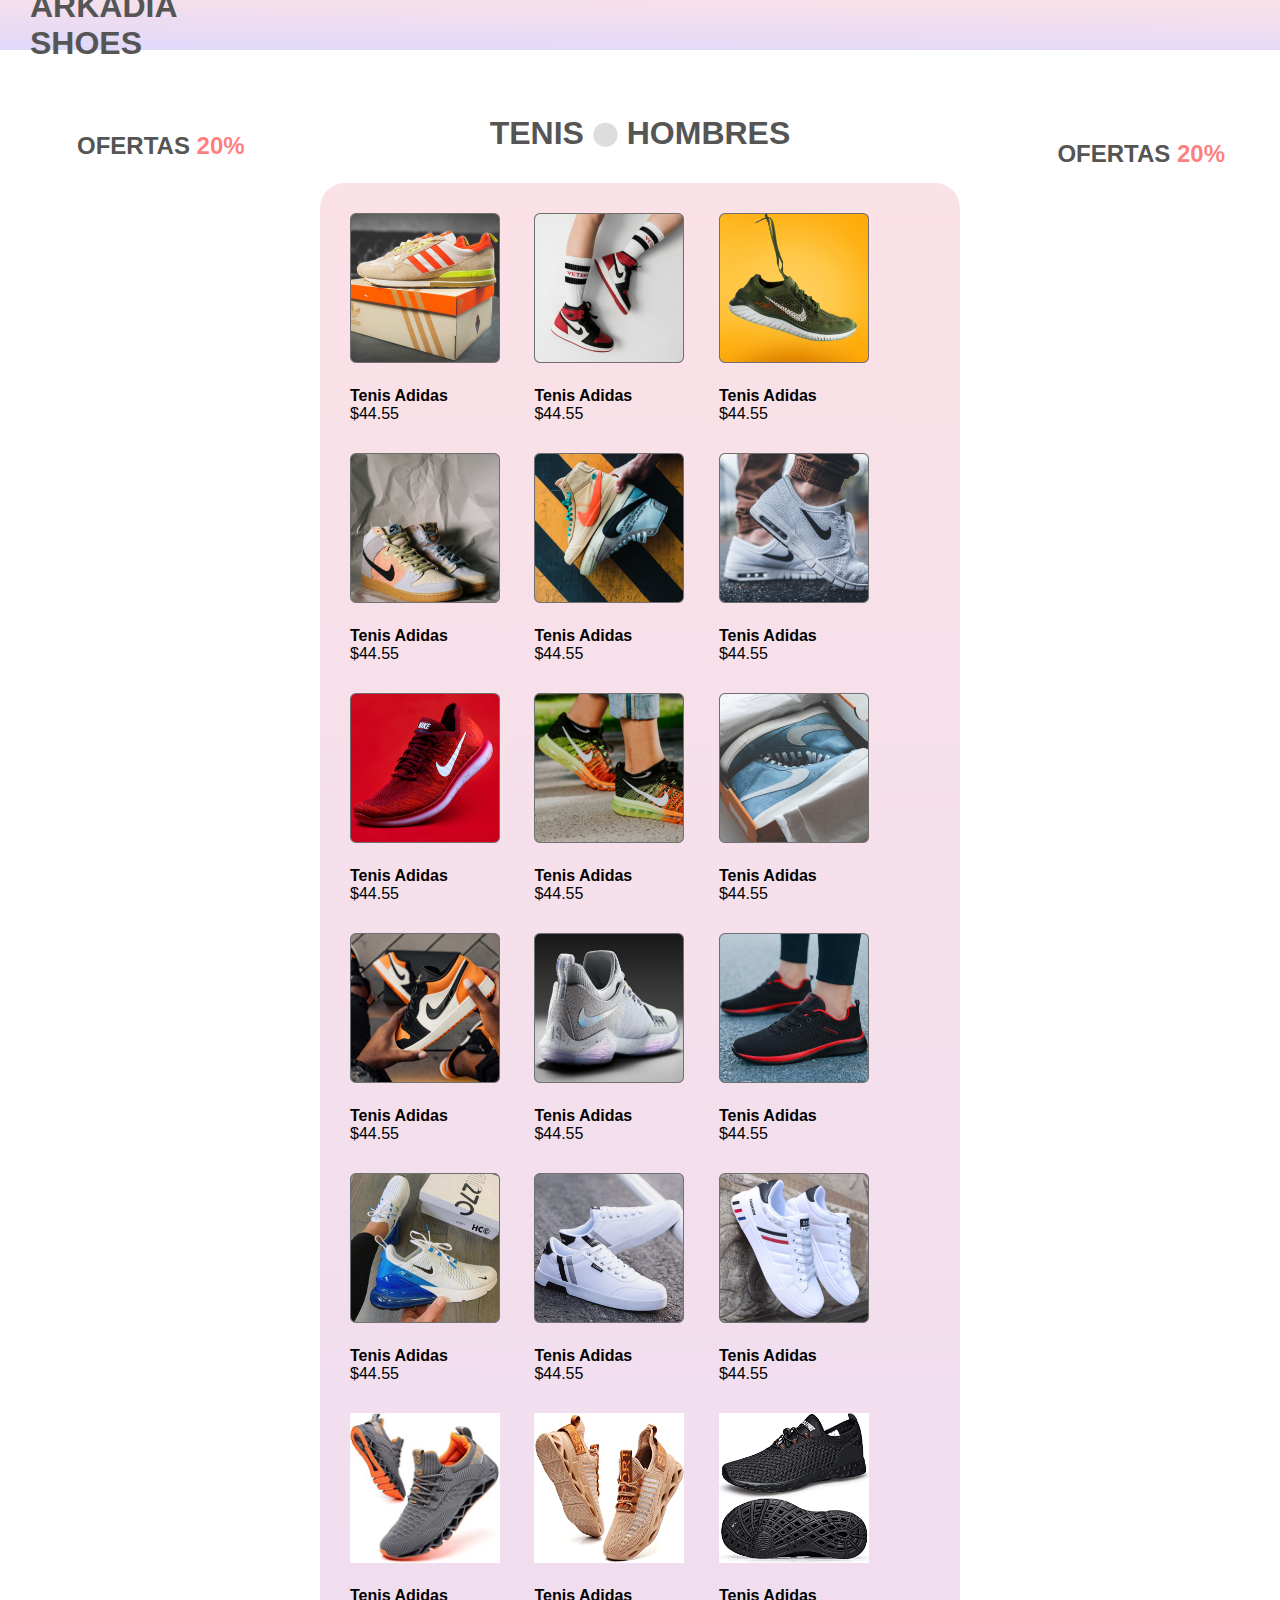
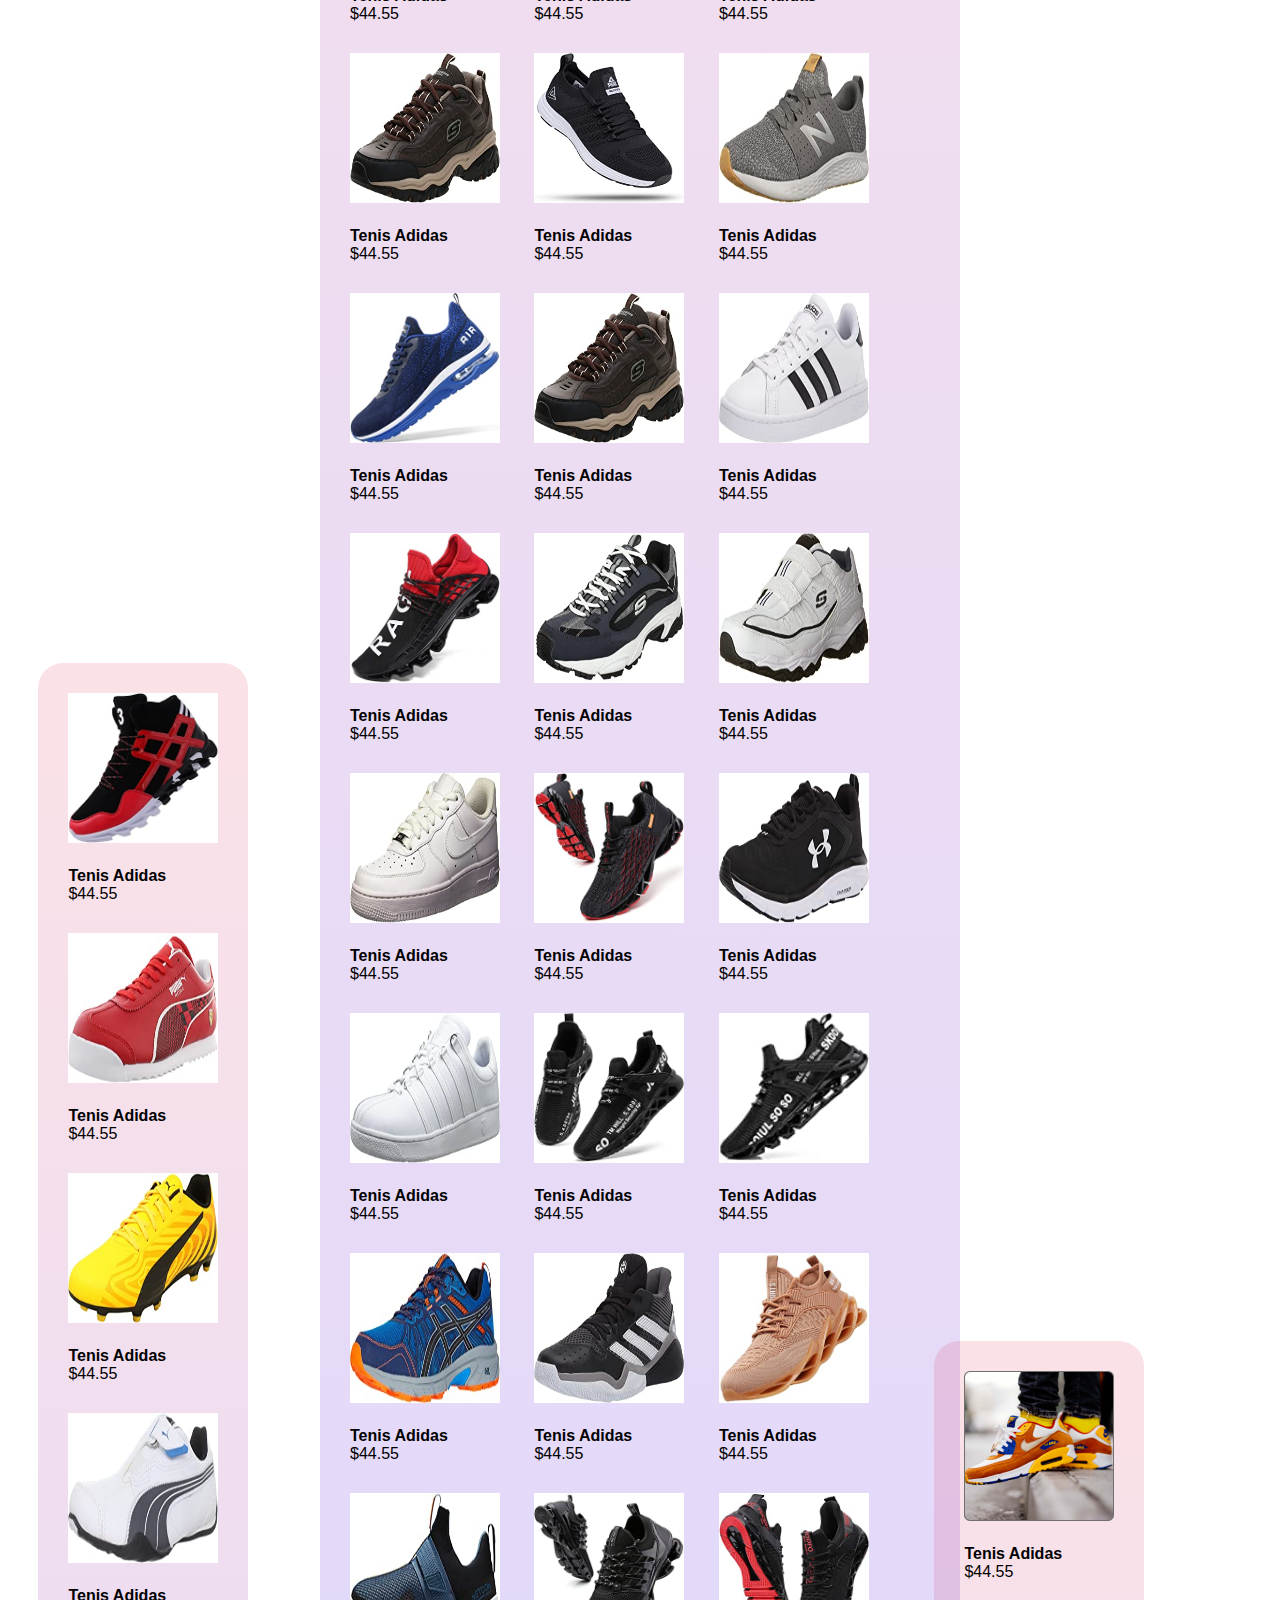
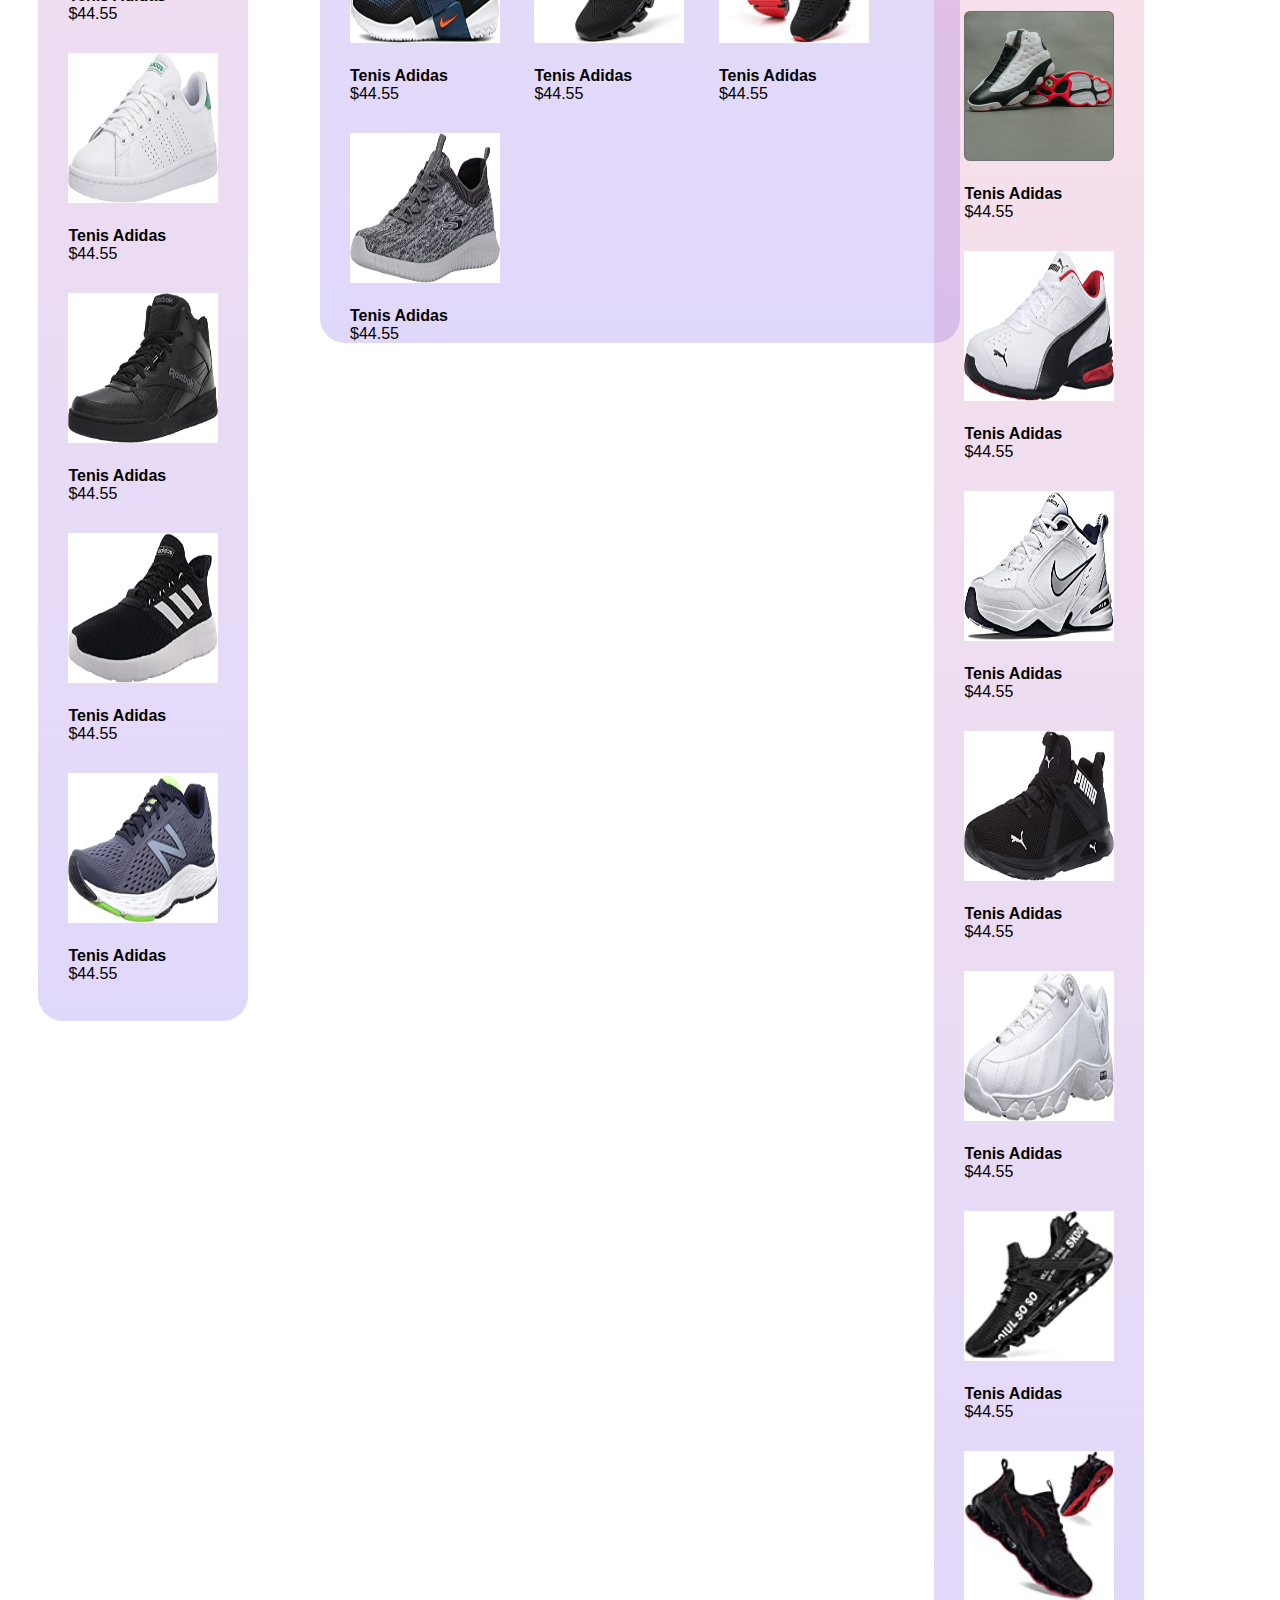
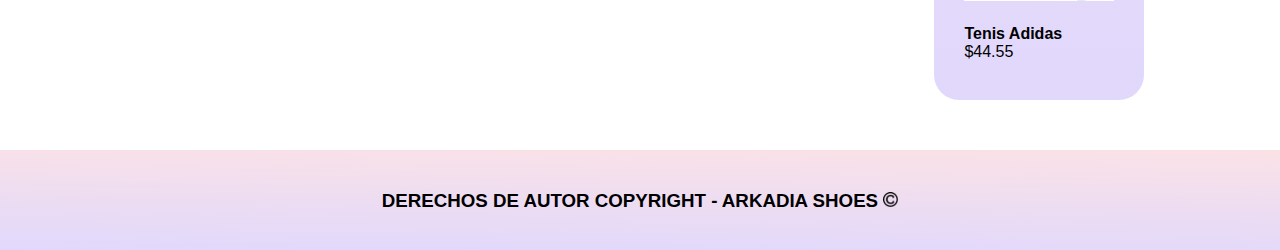
<file: index.html>
<!DOCTYPE html> 
<!-- html es la etiqueta madre donde estara toda la pagina web -->
<html lang="es">
    <!-- es donde pondremos toda la informacion relacionada con la pagina que el usuario no vera -->
<head>
    <!-- meta es usado para muchas cosas como por ejemplo poner copyright y brindar informacion para que la pagina sea encontrada mas facilmente -->
    <meta charset="UTF-8">
    <meta http-equiv="X-UA-Compatible" content="IE=edge">
    <meta name="viewport" content="width=device-width, initial-scale=1.0">
    <meta name="author" content="Arkadia Shoes" >
    <meta name="copyright" content="DERECHOS DE AUTOR COPYRIGHT - ARKADIA SHOES ">
    <!-- title es para poner el titulo de la pagina -->
    <title>Arkadia Shoes</title>
    <!-- los links son para agregar datos de otras paginas web a tu pagina como imagenes o estilos de css  entre otras cosas -->
    <link rel="stylesheet" href="styles.css">
    <link rel="stylesheet" href="https://cdnjs.cloudflare.com/ajax/libs/font-awesome/5.13.0/css/all.min.css">
</head>
    <!-- es para introducir todo el contenido visible por el usuario  -->
    <body>
        <!-- nav es la etiqueta donde pondremos la barra de navegacion -->
        <!-- nav -->
        <nav>
            <div class="navegacion">
                <div class="navegacion-logo">
                <H1>ARKADIA SHOES</H1>
                </div>
                <div class="navegacion-todo">
                    <a href="#"><div class="navegacion-iconocompra"><i class="fa fa-shopping-cart"></i> Carrito</div></a>
                    <a href="#"><div class="navegacion-perfil"><i class="fa fa-user"></i> Usuario</div></a>
                    <a href="#"><div class="navegacion-inicio"><i class="fa fa-home"></i> Inicio</div></a>                    
                </div>
            </div>
        </nav>

        <!-- div es un separador -->
        <div class="texto-h1">
            <!-- h1-h5 son para hacer titulos y el numero varia tanto el tamaño como la importantcia -->
            <!-- i es utilisada para crear iconos -->
            <h1>TENIS <i class="fa fa-circle"></i> HOMBRES</h1>
        </div>
        <!-- class es una forma de marcar elementos para ser llamados por css y javascript -->
        <div class="texto-ofertas">
            <!-- span es una etiqueta usada para  -->
            <h2>OFERTAS <span class="texto-color">20%</span> </h2>
            <!-- span utilizado para alterar cambios con css -->
        </div>
        
        <div class="texto-oferta2">
            <h2>OFERTAS <span class="texto-color">20%</span></h2>
        </div>
        <!-- article es para poner el articulo en su interior -->
        <!-- article -->
        <article class ="contenido">
            <div class="contenido-grupozapatos">
                <!-- img es para invocar imagenes y alt es para poner un mensaje que se presente si no carga la imagen en la pagina web -->
                <img src="imagenes/tenis 1.jpg" alt="tu real tenis">
                <div class="contenido-texto">
                    <!-- p es para ingresar un parrafo y b es para poner las letras en negrita -->
                    <p><b>Tenis Adidas</b> </p>
                    <span>$44.55</span>
                </div>
            </div>
            <div class="contenido-grupozapatos">
                <img src="imagenes/teni 2.png" alt="tu real tenis">
                <div class="contenido-texto">
                    <p><b>Tenis Adidas</b> </p>
                    <span>$44.55</span>
                </div>
            </div>
            <div class="contenido-grupozapatos">
                <img src="imagenes/teni 3.png" alt="tu real tenis">
                <div class="contenido-texto">
                    <p><b>Tenis Adidas</b> </p>
                    <span>$44.55</span>
                </div>
            </div>
            <div class="contenido-grupozapatos">
                <img src="imagenes/teni 4.png" alt="tu real tenis">
                <div class="contenido-texto">
                    <p><b>Tenis Adidas</b> </p>
                    <span>$44.55</span>
                </div>
            </div>
            <div class="contenido-grupozapatos">
                <img src="imagenes/teni 5 .png" alt="tu real tenis">
                <div class="contenido-texto">
                    <p><b>Tenis Adidas</b> </p>
                    <span>$44.55</span>
                </div>
            </div>
            <div class="contenido-grupozapatos">
                <img src="imagenes/teni 6.png" alt="tu real tenis">
                <div class="contenido-texto">
                    <p><b>Tenis Adidas</b> </p>
                    <span>$44.55</span>
                </div>
            </div>
            <div class="contenido-grupozapatos">
                <img src="imagenes/teni 7.png" alt="tu real tenis">
                <div class="contenido-texto">
                    <p><b>Tenis Adidas</b> </p>
                    <span>$44.55</span>
                </div>
            </div>
            <div class="contenido-grupozapatos">
                <img src="imagenes/teni 8.png" alt="tu real tenis">
                <div class="contenido-texto">
                    <p><b>Tenis Adidas</b> </p>
                    <span>$44.55</span>
                </div>
            </div>
            <div class="contenido-grupozapatos">
                <img src="imagenes/teni 9.png" alt="tu real tenis">
                <div class="contenido-texto">
                    <p><b>Tenis Adidas</b> </p>
                    <span>$44.55</span>
                </div>
            </div>
            <div class="contenido-grupozapatos">
                <img src="imagenes/teni 10.png" alt="tu real tenis">
                <div class="contenido-texto">
                    <p><b>Tenis Adidas</b> </p>
                    <span>$44.55</span>
                </div>
            </div>
            <div class="contenido-grupozapatos">
                <img src="imagenes/teni 12.png" alt="tu real tenis">
                <div class="contenido-texto">
                    <p><b>Tenis Adidas</b> </p>
                    <span>$44.55</span>
                </div>
            </div>
            <div class="contenido-grupozapatos">
                <img src="imagenes/teni 13.png" alt="tu real tenis">
                <div class="contenido-texto">
                    <p><b>Tenis Adidas</b> </p>
                    <span>$44.55</span>
                </div>
            </div>
            <div class="contenido-grupozapatos">
                <img src="imagenes/teni 11.png" alt="tu real tenis">
                <div class="contenido-texto">
                    <p><b>Tenis Adidas</b> </p>
                    <span>$44.55</span>
                </div>
            </div>
            <div class="contenido-grupozapatos">
                <img src="imagenes/teni 14.png" alt="tu real tenis">
                <div class="contenido-texto">
                    <p><b>Tenis Adidas</b> </p>
                    <span>$44.55</span>
                </div>
            </div>
            
            <div class="contenido-grupozapatos">
                <img src="imagenes/teni 15.png" alt="tu real tenis">
                <div class="contenido-texto">
                    <p><b>Tenis Adidas</b> </p>
                    <span>$44.55</span>
                </div>
            </div>
            <div class="contenido-grupozapatos">
                <img src="imagenes/teni 22.png" alt="tu real tenis">
                <div class="contenido-texto">
                    <p><b>Tenis Adidas</b> </p>
                    <span>$44.55</span>
                </div>
            </div>
            <div class="contenido-grupozapatos">
                <img src="imagenes/teni 23.png" alt="tu real tenis">
                <div class="contenido-texto">
                    <p><b>Tenis Adidas</b> </p>
                    <span>$44.55</span>
                </div>
            </div>
            <div class="contenido-grupozapatos">
                <img src="imagenes/teni 24.png" alt="tu real tenis">
                <div class="contenido-texto">
                    <p><b>Tenis Adidas</b> </p>
                    <span>$44.55</span>
                </div>
            </div>
            <div class="contenido-grupozapatos">
                <img src="imagenes/teni 25.png" alt="tu real tenis">
                <div class="contenido-texto">
                    <p><b>Tenis Adidas</b> </p>
                    <span>$44.55</span>
                </div>
            </div>
            <div class="contenido-grupozapatos">
                <img src="imagenes/teni 26.png" alt="tu real tenis">
                <div class="contenido-texto">
                    <p><b>Tenis Adidas</b> </p>
                    <span>$44.55</span>
                </div>
            </div>
            <div class="contenido-grupozapatos">
                <img src="imagenes/teni 28.png" alt="tu real tenis">
                <div class="contenido-texto">
                    <p><b>Tenis Adidas</b> </p>
                    <span>$44.55</span>
                </div>
            </div>
            <div class="contenido-grupozapatos">
                <img src="imagenes/faltante .png" alt="tu real tenis">
                <div class="contenido-texto">
                    <p><b>Tenis Adidas</b> </p>
                    <span>$44.55</span>
                </div>
            </div>
            <div class="contenido-grupozapatos">
                <img src="imagenes/teni 29.png" alt="tu real tenis">
                <div class="contenido-texto">
                    <p><b>Tenis Adidas</b> </p>
                    <span>$44.55</span>
                </div>
            </div>
            <div class="contenido-grupozapatos">
                <img src="imagenes/teni 30.png" alt="tu real tenis">
                <div class="contenido-texto">
                    <p><b>Tenis Adidas</b> </p>
                    <span>$44.55</span>
                </div>
            </div>
            <div class="contenido-grupozapatos">
                <img src="imagenes/teni 31.png" alt="tu real tenis">
                <div class="contenido-texto">
                    <p><b>Tenis Adidas</b> </p>
                    <span>$44.55</span>
                </div>
            </div>
            <div class="contenido-grupozapatos">
                <img src="imagenes/teni 32.png" alt="tu real tenis">
                <div class="contenido-texto">
                    <p><b>Tenis Adidas</b> </p>
                    <span>$44.55</span>
                </div>
            </div>
            <div class="contenido-grupozapatos">
                <img src="imagenes/teni 33.png" alt="tu real tenis">
                <div class="contenido-texto">
                    <p><b>Tenis Adidas</b> </p>
                    <span>$44.55</span>
                </div>
            </div>
            <div class="contenido-grupozapatos">
                <img src="imagenes/teni 34.png" alt="tu real tenis">
                <div class="contenido-texto">
                    <p><b>Tenis Adidas</b> </p>
                    <span>$44.55</span>
                </div>
            </div>
            <div class="contenido-grupozapatos">
                <img src="imagenes/teni 35.png" alt="tu real tenis">
                <div class="contenido-texto">
                    <p><b>Tenis Adidas</b> </p>
                    <span>$44.55</span>
                </div>
            </div>
            <div class="contenido-grupozapatos">
                <img src="imagenes/teni 36.png" alt="tu real tenis">
                <div class="contenido-texto">
                    <p><b>Tenis Adidas</b> </p>
                    <span>$44.55</span>
                </div>
            </div>
            <div class="contenido-grupozapatos">
                <img src="imagenes/teni 37.png" alt="tu real tenis">
                <div class="contenido-texto">
                    <p><b>Tenis Adidas</b> </p>
                    <span>$44.55</span>
                </div>
            </div>
            <div class="contenido-grupozapatos">
                <img src="imagenes/teni 38.png" alt="tu real tenis">
                <div class="contenido-texto">
                    <p><b>Tenis Adidas</b> </p>
                    <span>$44.55</span>
                </div>
            </div>
            <div class="contenido-grupozapatos">
                <img src="imagenes/teni 39.png" alt="tu real tenis">
                <div class="contenido-texto">
                    <p><b>Tenis Adidas</b> </p>
                    <span>$44.55</span>
                </div>
            </div>
            <div class="contenido-grupozapatos">
                <img src="imagenes/teni 40.png" alt="tu real tenis">
                <div class="contenido-texto">
                    <p><b>Tenis Adidas</b> </p>
                    <span>$44.55</span>
                </div>
            </div>
            <div class="contenido-grupozapatos">
                <img src="imagenes/teni 41.png" alt="tu real tenis">
                <div class="contenido-texto">
                    <p><b>Tenis Adidas</b> </p>
                    <span>$44.55</span>
                </div>
            </div>
            <div class="contenido-grupozapatos">
                <img src="imagenes/teni 42.png" alt="tu real tenis">
                <div class="contenido-texto">
                    <p><b>Tenis Adidas</b> </p>
                    <span>$44.55</span>
                </div>
            </div>
            <div class="contenido-grupozapatos">
                <img src="imagenes/teni 43.png" alt="tu real tenis">
                <div class="contenido-texto">
                    <p><b>Tenis Adidas</b> </p>
                    <span>$44.55</span>
                </div>
            </div>
            <div class="contenido-grupozapatos">
                <img src="imagenes/teni 44.png" alt="tu real tenis">
                <div class="contenido-texto">
                    <p><b>Tenis Adidas</b> </p>
                    <span>$44.55</span>
                </div>
            </div>
            <div class="contenido-grupozapatos">
                <img src="imagenes/teni 45.png" alt="tu real tenis">
                <div class="contenido-texto">
                    <p><b>Tenis Adidas</b> </p>
                    <span>$44.55</span>
                </div>
            </div>
            <div class="contenido-grupozapatos">
                <img src="imagenes/teni 46.png" alt="tu real tenis">
                <div class="contenido-texto">
                    <p><b>Tenis Adidas</b> </p>
                    <span>$44.55</span>
                </div>
            </div>
            
        </article>
        <!-- aside es utilizado para implementar contenido en los laterales de la web
        y que sea contenido no necesaria mente de lo mismo que trate la pagina ejemplo un anuncio -->
        <!-- aside -->
        <aside class="aside">
            <div class="aside-zapatos">
                <img src="imagenes/teni 47.png" alt="tu real tenis">
                <div class="contenido-texto">
                    <p><b>Tenis Adidas</b> </p>
                    <span>$44.55</span>
                </div>
            </div>
            <div class="aside-zapatos">
                <img src="imagenes/teni 48.png" alt="tu real tenis">
                <div class="contenido-texto">
                    <p><b>Tenis Adidas</b> </p>
                    <span>$44.55</span>
                </div>
            </div>
            <div class="aside-zapatos">
                <img src="imagenes/teni 49.png" alt="tu real tenis">
                <div class="contenido-texto">
                    <p><b>Tenis Adidas</b> </p>
                    <span>$44.55</span>
                </div>
            </div>
            <div class="aside-zapatos">
                <img src="imagenes/teni 50.png" alt="tu real tenis">
                <div class="contenido-texto">
                    <p><b>Tenis Adidas</b> </p>
                    <span>$44.55</span>
                </div>
            </div>
            <div class="aside-zapatos">
                <img src="imagenes/teni 51.png" alt="tu real tenis">
                <div class="contenido-texto">
                    <p><b>Tenis Adidas</b> </p>
                    <span>$44.55</span>
                </div>
            </div>
            <div class="aside-zapatos">
                <img src="imagenes/teni 52.png" alt="tu real tenis">
                <div class="contenido-texto">
                    <p><b>Tenis Adidas</b> </p>
                    <span>$44.55</span>
                </div>
            </div>
            <div class="aside-zapatos">
                <img src="imagenes/teni 53.png" alt="tu real tenis">
                <div class="contenido-texto">
                    <p><b>Tenis Adidas</b> </p>
                    <span>$44.55</span>
                </div>
            </div>
            <div class="aside-zapatos">
                <img src="imagenes/teni 54.png" alt="tu real tenis">
                <div class="contenido-texto">
                    <p><b>Tenis Adidas</b> </p>
                    <span>$44.55</span>
                </div>
            </div>
            
        </aside>
        <!--aside 2  -->
        <aside class="aside-2">
            <div class="aside-zapatos">
                <img src="imagenes/teni 19.png" alt="tu real tenis">
                <div class="contenido-texto">
                    <p><b>Tenis Adidas</b> </p>
                    <span>$44.55</span>
                </div>
            </div>
            <div class="aside-zapatos">
                <img src="imagenes/teni 20.png" alt="tu real tenis">
                <div class="contenido-texto">
                    <p><b>Tenis Adidas</b> </p>
                    <span>$44.55</span>
                </div>
            </div>
            <div class="aside-zapatos">
                <img src="imagenes/teni 57.png" alt="tu real tenis" >
                <div class="contenido-texto">
                    <p><b>Tenis Adidas</b> </p>
                    <span>$44.55</span>
                </div>
            </div>
            <div class="aside-zapatos">
                <img src="imagenes/teni 58.png" alt="tu real tenis" >
                <div class="contenido-texto">
                    <p><b>Tenis Adidas</b> </p>
                    <span>$44.55</span>
                </div>
            </div>
            <div class="aside-zapatos">
                <img src="imagenes/teni 59.png" alt="tu real tenis" >
                <div class="contenido-texto">
                    <p><b>Tenis Adidas</b> </p>
                    <span>$44.55</span>
                </div>
            </div>
            <div class="aside-zapatos">
                <img src="imagenes/teni 60 .png" alt="tu real tenis" >
                <div class="contenido-texto">
                    <p><b>Tenis Adidas</b> </p>
                    <span>$44.55</span>
                </div>
            </div>
            <div class="aside-zapatos">
                <img src="imagenes/teni 62.png" alt="tu real tenis" >
                <div class="contenido-texto">
                    <p><b>Tenis Adidas</b> </p>
                    <span>$44.55</span>
                </div>
            </div>
            <div class="aside-zapatos">
                <img src="imagenes/teni 63.png" alt="tu real tenis" >
                <div class="contenido-texto">
                    <p><b>Tenis Adidas</b> </p>
                    <span>$44.55</span>
                </div>
            </div>
        </aside>
        <!-- foooter es para agregar dentro el pie de pagina -->
        <!-- footer -->
        <footer class="footer">
            <div>
                <h3>DERECHOS DE AUTOR COPYRIGHT - ARKADIA SHOES <img src="imagenes/copyright@.png" alt="DERECHOS"></h3>
            </div>
        </footer>
    </body>
</html>
</file>
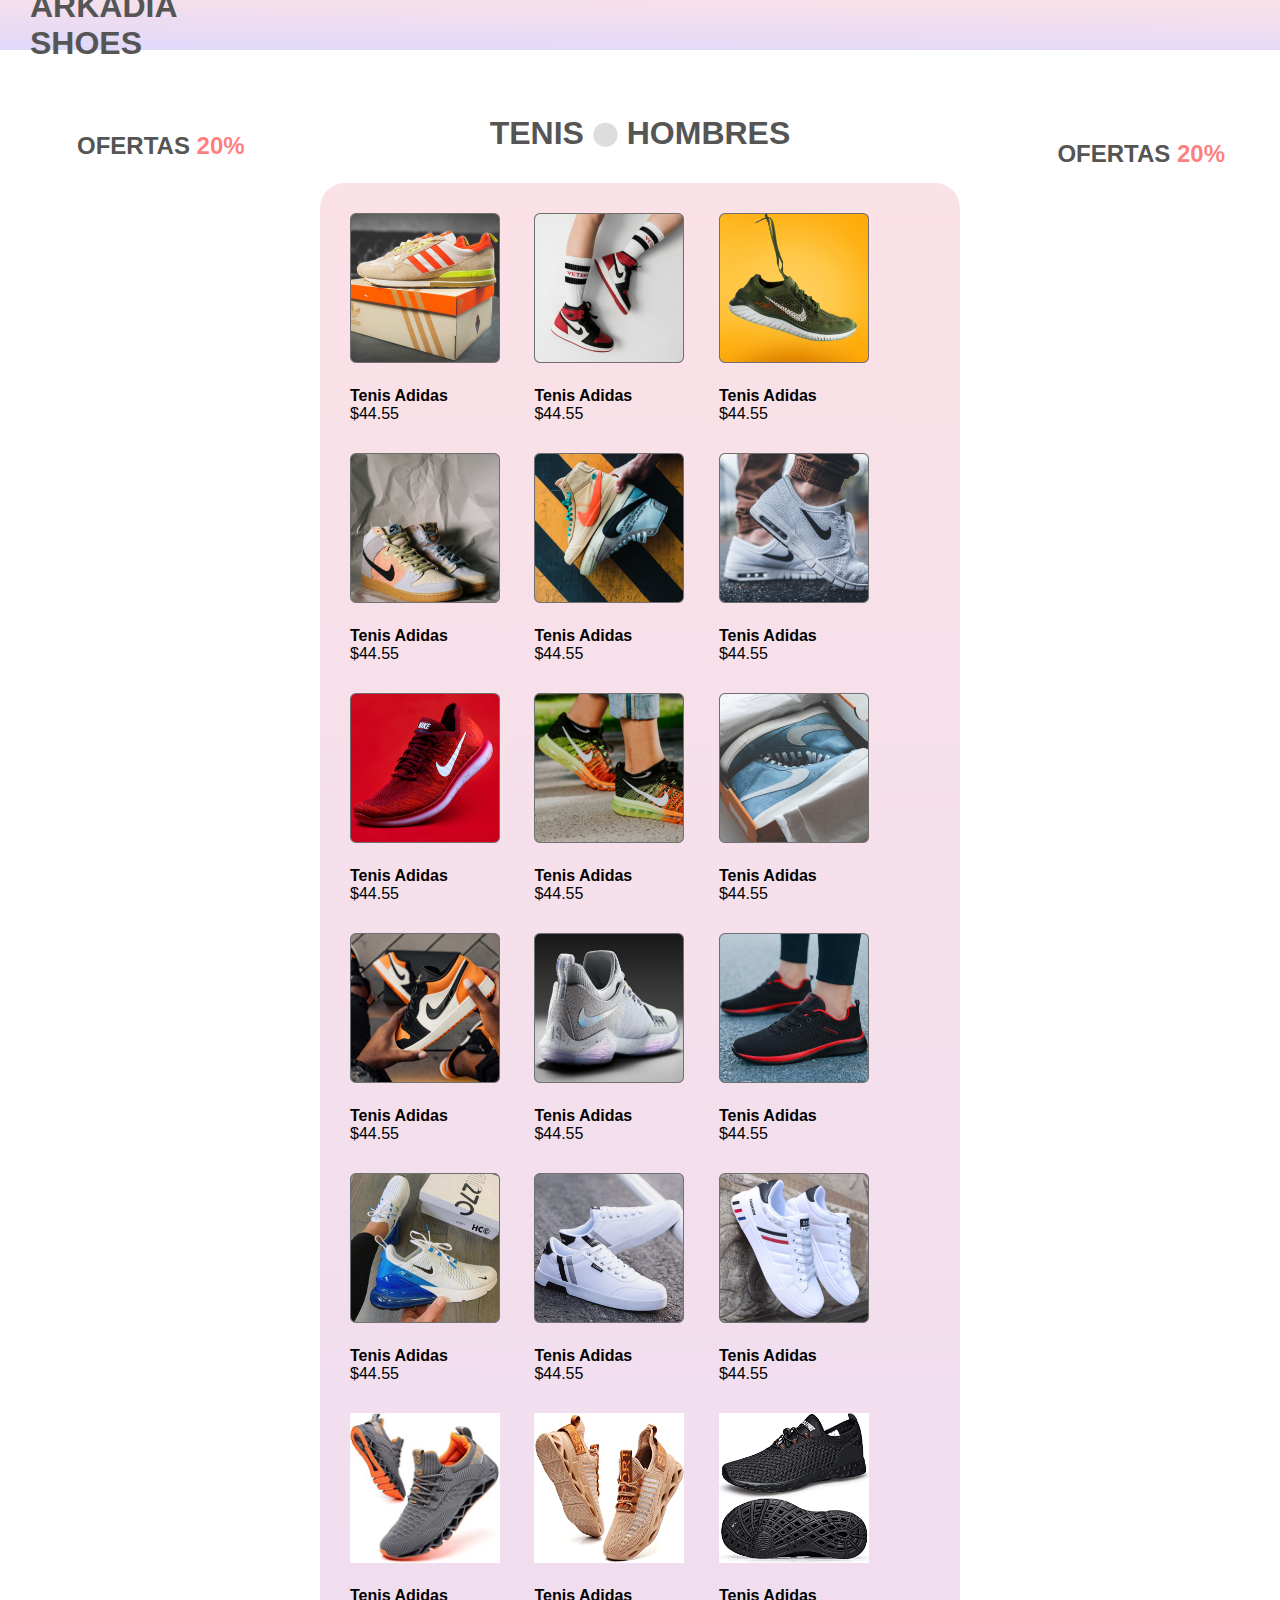
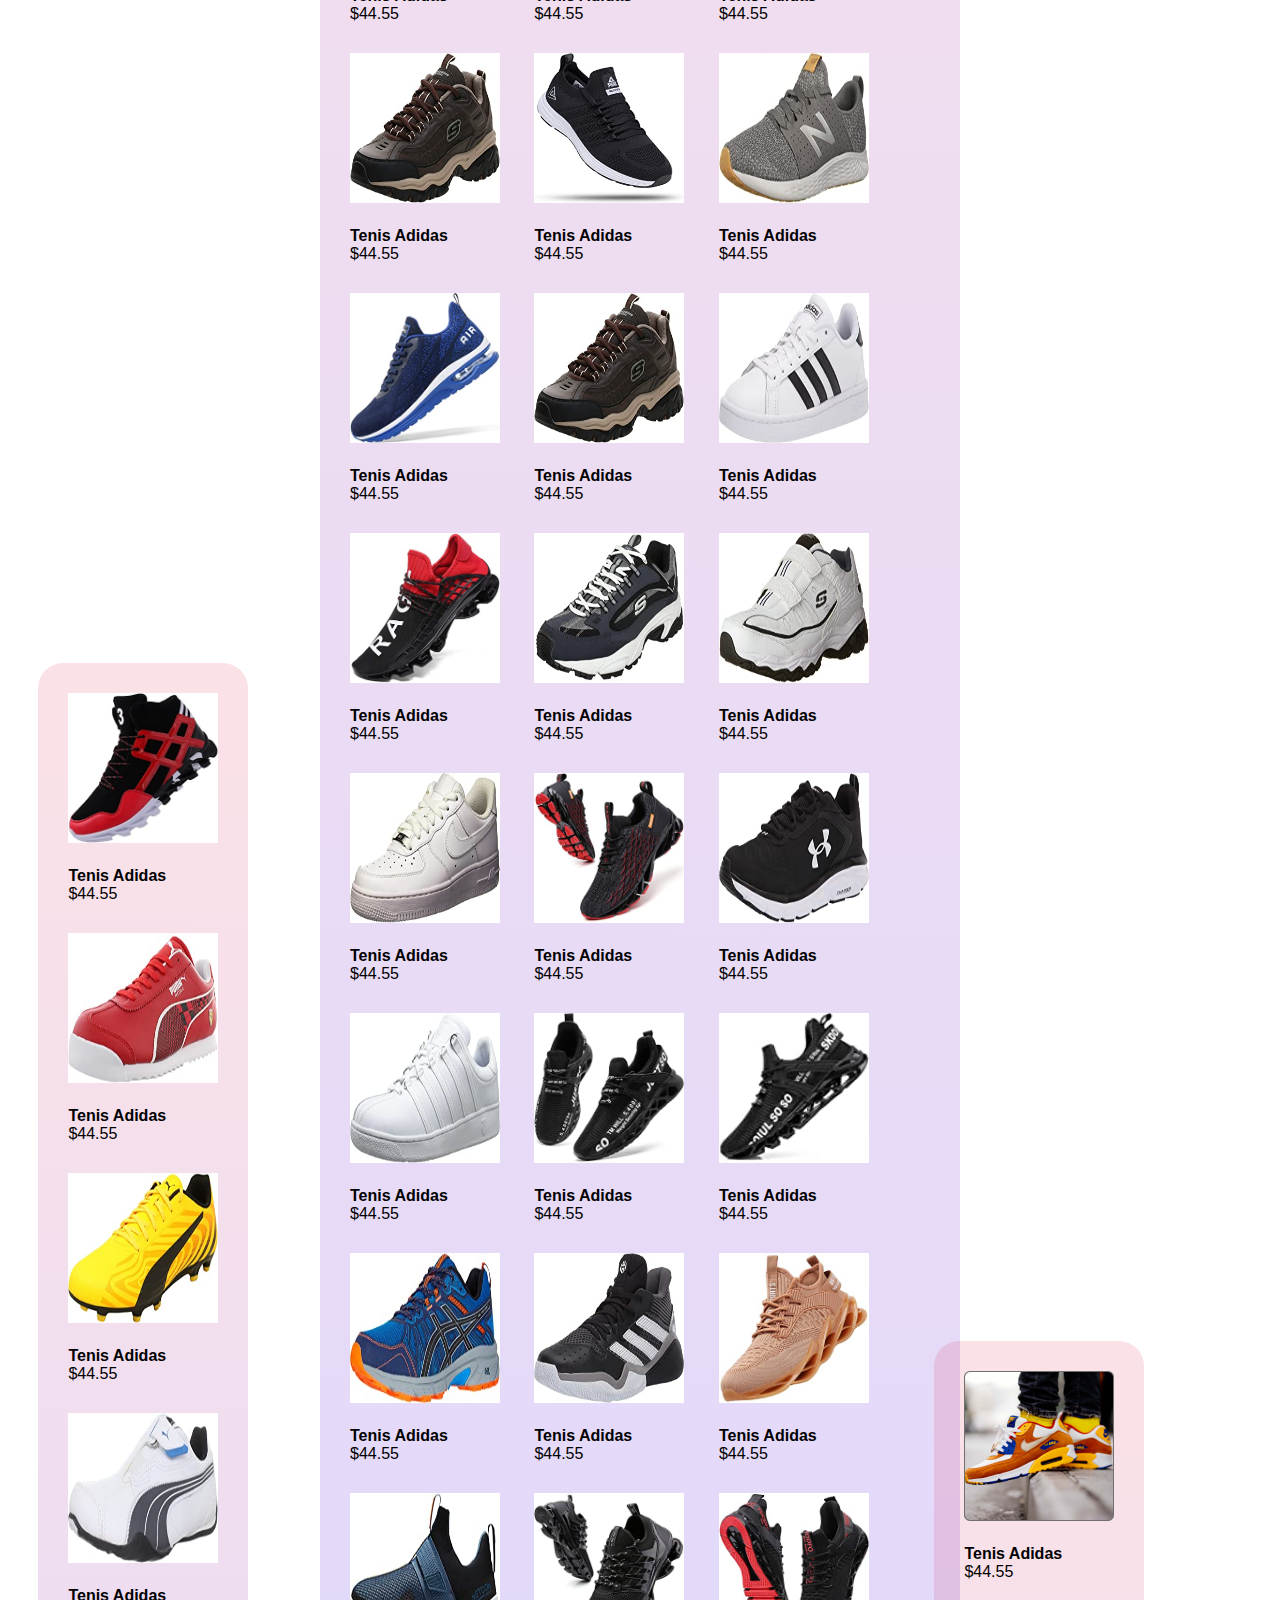
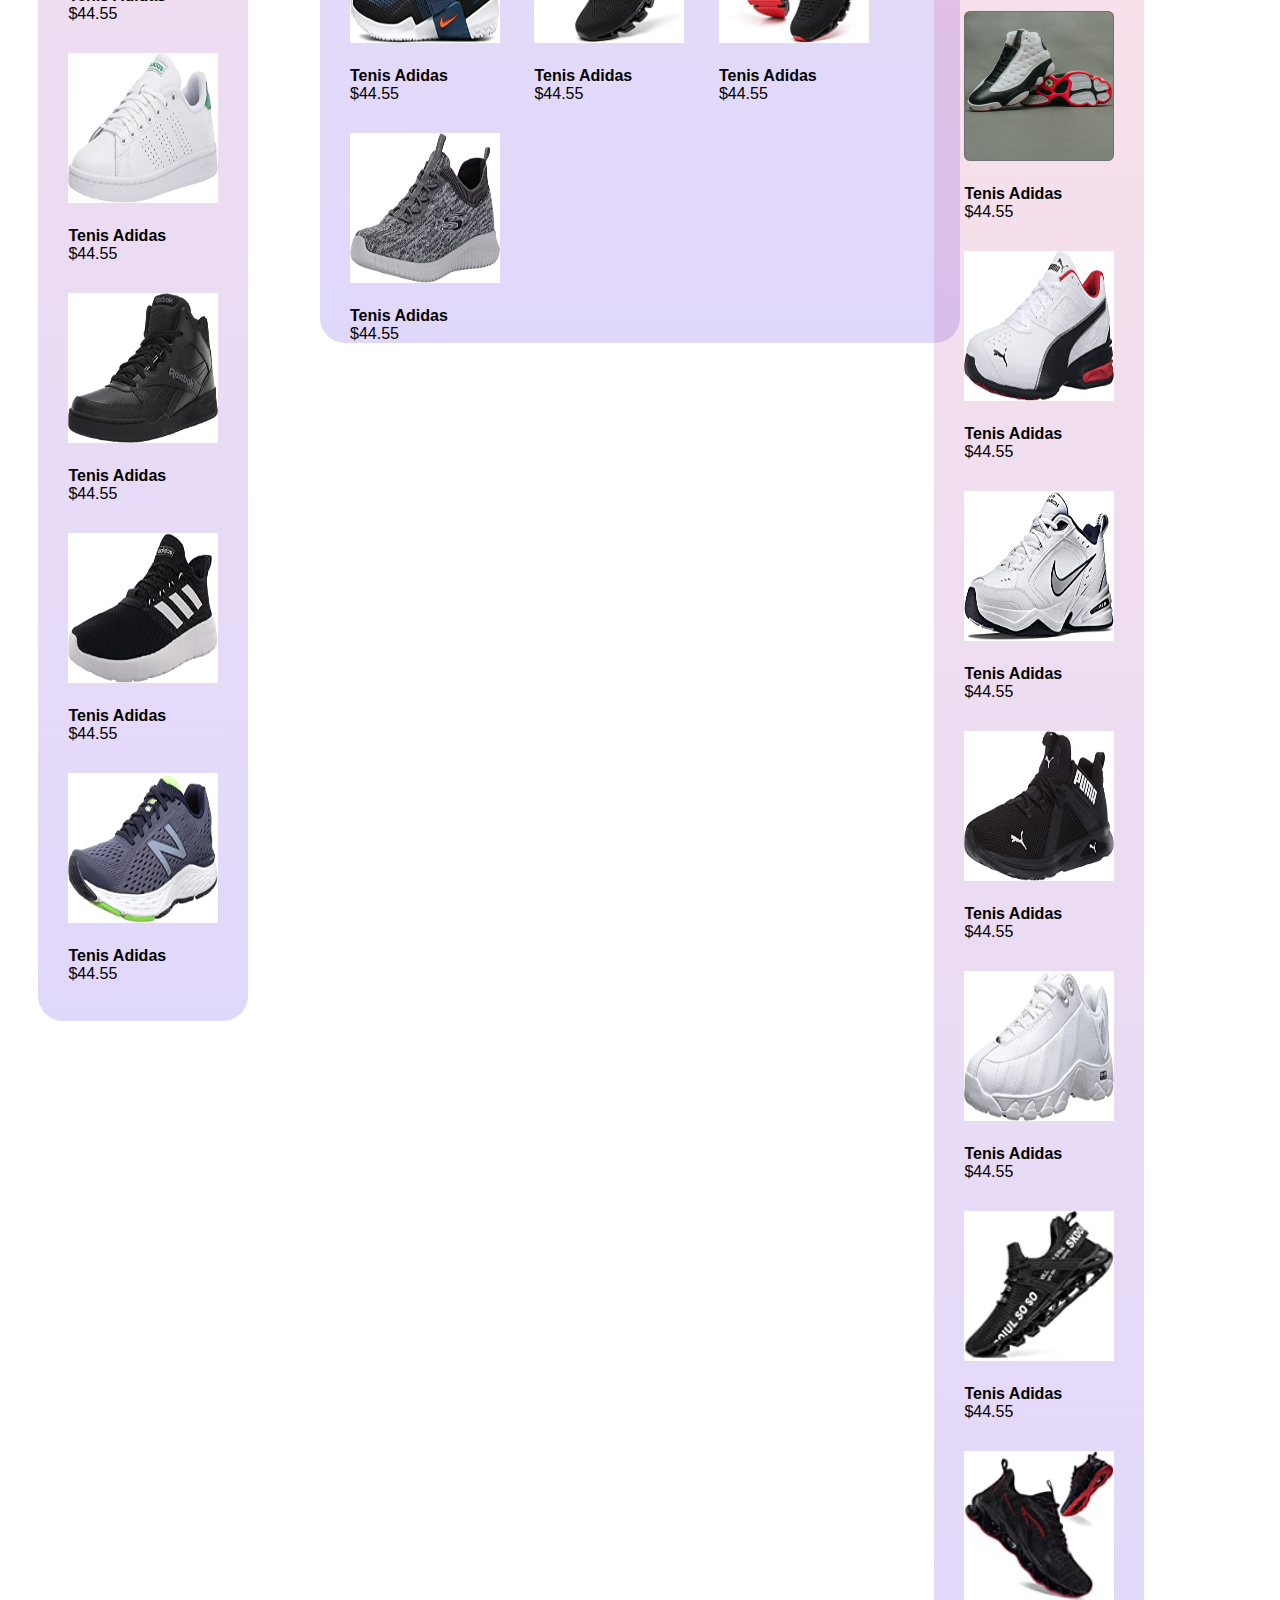
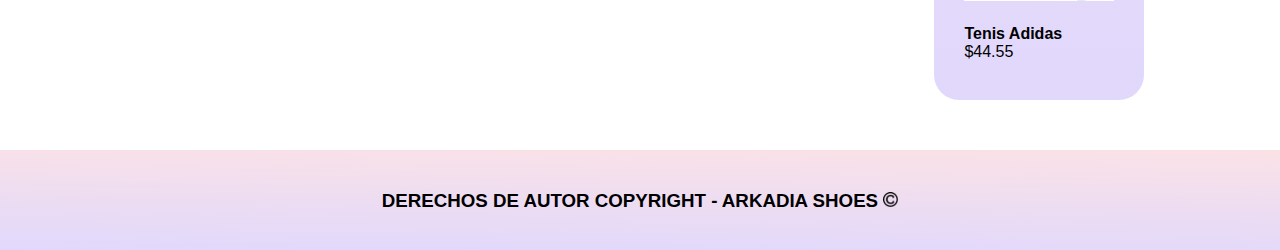
<file: main.html>
<!DOCTYPE html> 
<!-- html es la etiqueta madre donde estara toda la pagina web -->
<html lang="es">
    <!-- es donde pondremos toda la informacion relacionada con la pagina que el usuario no vera -->
<head>
    <!-- meta es usado para muchas cosas como por ejemplo poner copyright y brindar informacion para que la pagina sea encontrada mas facilmente -->
    <meta charset="UTF-8">
    <meta http-equiv="X-UA-Compatible" content="IE=edge">
    <meta name="viewport" content="width=device-width, initial-scale=1.0">
    <meta name="author" content="Arkadia Shoes" >
    <meta name="copyright" content="DERECHOS DE AUTOR COPYRIGHT - ARKADIA SHOES ">
    <!-- title es para poner el titulo de la pagina -->
    <title>Arkadia Shoes</title>
    <!-- los links son para agregar datos de otras paginas web a tu pagina como imagenes o estilos de css  entre otras cosas -->
    <link rel="stylesheet" href="styles.css">
    <link rel="stylesheet" href="https://cdnjs.cloudflare.com/ajax/libs/font-awesome/5.13.0/css/all.min.css">
</head>
    <!-- es para introducir todo el contenido visible por el usuario  -->
    <body>
        <!-- nav es la etiqueta donde pondremos la barra de navegacion -->
        <!-- nav -->
        <nav>
            <div class="navegacion">
                <div class="navegacion-logo">
                <H1>ARKADIA SHOES</H1>
                </div>
                <div class="navegacion-todo">
                    <a href="#"><div class="navegacion-iconocompra"><i class="fa fa-shopping-cart"></i> Carrito</div></a>
                    <a href="#"><div class="navegacion-perfil"><i class="fa fa-user"></i> Usuario</div></a>
                    <a href="#"><div class="navegacion-inicio"><i class="fa fa-home"></i> Inicio</div></a>                    
                </div>
            </div>
        </nav>

        <!-- div es un separador -->
        <div class="texto-h1">
            <!-- h1-h5 son para hacer titulos y el numero varia tanto el tamaño como la importantcia -->
            <!-- i es utilisada para crear iconos -->
            <h1>TENIS <i class="fa fa-circle"></i> HOMBRES</h1>
        </div>
        <!-- class es una forma de marcar elementos para ser llamados por css y javascript -->
        <div class="texto-ofertas">
            <!-- span es una etiqueta usada para  -->
            <h2>OFERTAS <span class="texto-color">20%</span> </h2>
            <!-- span utilizado para alterar cambios con css -->
        </div>
        
        <div class="texto-oferta2">
            <h2>OFERTAS <span class="texto-color">20%</span></h2>
        </div>
        <!-- article es para poner el articulo en su interior -->
        <!-- article -->
        <article class ="contenido">
            <div class="contenido-grupozapatos">
                <!-- img es para invocar imagenes y alt es para poner un mensaje que se presente si no carga la imagen en la pagina web -->
                <img src="imagenes/tenis 1.jpg" alt="tu real tenis">
                <div class="contenido-texto">
                    <!-- p es para ingresar un parrafo y b es para poner las letras en negrita -->
                    <p><b>Tenis Adidas</b> </p>
                    <span>$44.55</span>
                </div>
            </div>
            <div class="contenido-grupozapatos">
                <img src="imagenes/teni 2.png" alt="tu real tenis">
                <div class="contenido-texto">
                    <p><b>Tenis Adidas</b> </p>
                    <span>$44.55</span>
                </div>
            </div>
            <div class="contenido-grupozapatos">
                <img src="imagenes/teni 3.png" alt="tu real tenis">
                <div class="contenido-texto">
                    <p><b>Tenis Adidas</b> </p>
                    <span>$44.55</span>
                </div>
            </div>
            <div class="contenido-grupozapatos">
                <img src="imagenes/teni 4.png" alt="tu real tenis">
                <div class="contenido-texto">
                    <p><b>Tenis Adidas</b> </p>
                    <span>$44.55</span>
                </div>
            </div>
            <div class="contenido-grupozapatos">
                <img src="imagenes/teni 5 .png" alt="tu real tenis">
                <div class="contenido-texto">
                    <p><b>Tenis Adidas</b> </p>
                    <span>$44.55</span>
                </div>
            </div>
            <div class="contenido-grupozapatos">
                <img src="imagenes/teni 6.png" alt="tu real tenis">
                <div class="contenido-texto">
                    <p><b>Tenis Adidas</b> </p>
                    <span>$44.55</span>
                </div>
            </div>
            <div class="contenido-grupozapatos">
                <img src="imagenes/teni 7.png" alt="tu real tenis">
                <div class="contenido-texto">
                    <p><b>Tenis Adidas</b> </p>
                    <span>$44.55</span>
                </div>
            </div>
            <div class="contenido-grupozapatos">
                <img src="imagenes/teni 8.png" alt="tu real tenis">
                <div class="contenido-texto">
                    <p><b>Tenis Adidas</b> </p>
                    <span>$44.55</span>
                </div>
            </div>
            <div class="contenido-grupozapatos">
                <img src="imagenes/teni 9.png" alt="tu real tenis">
                <div class="contenido-texto">
                    <p><b>Tenis Adidas</b> </p>
                    <span>$44.55</span>
                </div>
            </div>
            <div class="contenido-grupozapatos">
                <img src="imagenes/teni 10.png" alt="tu real tenis">
                <div class="contenido-texto">
                    <p><b>Tenis Adidas</b> </p>
                    <span>$44.55</span>
                </div>
            </div>
            <div class="contenido-grupozapatos">
                <img src="imagenes/teni 12.png" alt="tu real tenis">
                <div class="contenido-texto">
                    <p><b>Tenis Adidas</b> </p>
                    <span>$44.55</span>
                </div>
            </div>
            <div class="contenido-grupozapatos">
                <img src="imagenes/teni 13.png" alt="tu real tenis">
                <div class="contenido-texto">
                    <p><b>Tenis Adidas</b> </p>
                    <span>$44.55</span>
                </div>
            </div>
            <div class="contenido-grupozapatos">
                <img src="imagenes/teni 11.png" alt="tu real tenis">
                <div class="contenido-texto">
                    <p><b>Tenis Adidas</b> </p>
                    <span>$44.55</span>
                </div>
            </div>
            <div class="contenido-grupozapatos">
                <img src="imagenes/teni 14.png" alt="tu real tenis">
                <div class="contenido-texto">
                    <p><b>Tenis Adidas</b> </p>
                    <span>$44.55</span>
                </div>
            </div>
            <div class="contenido-grupozapatos">
                <img src="imagenes/teni 15.png" alt="tu real tenis">
                <div class="contenido-texto">
                    <p><b>Tenis Adidas</b> </p>
                    <span>$44.55</span>
                </div>
            </div>
            <div class="contenido-grupozapatos">
                <img src="imagenes/teni 22.png" alt="tu real tenis">
                <div class="contenido-texto">
                    <p><b>Tenis Adidas</b> </p>
                    <span>$44.55</span>
                </div>
            </div>
            <div class="contenido-grupozapatos">
                <img src="imagenes/teni 23.png" alt="tu real tenis">
                <div class="contenido-texto">
                    <p><b>Tenis Adidas</b> </p>
                    <span>$44.55</span>
                </div>
            </div>
            <div class="contenido-grupozapatos">
                <img src="imagenes/teni 24.png" alt="tu real tenis">
                <div class="contenido-texto">
                    <p><b>Tenis Adidas</b> </p>
                    <span>$44.55</span>
                </div>
            </div>
            <div class="contenido-grupozapatos">
                <img src="imagenes/teni 25.png" alt="tu real tenis">
                <div class="contenido-texto">
                    <p><b>Tenis Adidas</b> </p>
                    <span>$44.55</span>
                </div>
            </div>
            <div class="contenido-grupozapatos">
                <img src="imagenes/teni 26.png" alt="tu real tenis">
                <div class="contenido-texto">
                    <p><b>Tenis Adidas</b> </p>
                    <span>$44.55</span>
                </div>
            </div>
            <div class="contenido-grupozapatos">
                <img src="imagenes/teni 28.png" alt="tu real tenis">
                <div class="contenido-texto">
                    <p><b>Tenis Adidas</b> </p>
                    <span>$44.55</span>
                </div>
            </div>
            <div class="contenido-grupozapatos">
                <img src="imagenes/faltante .png" alt="tu real tenis">
                <div class="contenido-texto">
                    <p><b>Tenis Adidas</b> </p>
                    <span>$44.55</span>
                </div>
            </div>
            <div class="contenido-grupozapatos">
                <img src="imagenes/teni 29.png" alt="tu real tenis">
                <div class="contenido-texto">
                    <p><b>Tenis Adidas</b> </p>
                    <span>$44.55</span>
                </div>
            </div>
            <div class="contenido-grupozapatos">
                <img src="imagenes/teni 30.png" alt="tu real tenis">
                <div class="contenido-texto">
                    <p><b>Tenis Adidas</b> </p>
                    <span>$44.55</span>
                </div>
            </div>
            <div class="contenido-grupozapatos">
                <img src="imagenes/teni 31.png" alt="tu real tenis">
                <div class="contenido-texto">
                    <p><b>Tenis Adidas</b> </p>
                    <span>$44.55</span>
                </div>
            </div>
            <div class="contenido-grupozapatos">
                <img src="imagenes/teni 32.png" alt="tu real tenis">
                <div class="contenido-texto">
                    <p><b>Tenis Adidas</b> </p>
                    <span>$44.55</span>
                </div>
            </div>
            <div class="contenido-grupozapatos">
                <img src="imagenes/teni 33.png" alt="tu real tenis">
                <div class="contenido-texto">
                    <p><b>Tenis Adidas</b> </p>
                    <span>$44.55</span>
                </div>
            </div>
            <div class="contenido-grupozapatos">
                <img src="imagenes/teni 34.png" alt="tu real tenis">
                <div class="contenido-texto">
                    <p><b>Tenis Adidas</b> </p>
                    <span>$44.55</span>
                </div>
            </div>
            <div class="contenido-grupozapatos">
                <img src="imagenes/teni 35.png" alt="tu real tenis">
                <div class="contenido-texto">
                    <p><b>Tenis Adidas</b> </p>
                    <span>$44.55</span>
                </div>
            </div>
            <div class="contenido-grupozapatos">
                <img src="imagenes/teni 36.png" alt="tu real tenis">
                <div class="contenido-texto">
                    <p><b>Tenis Adidas</b> </p>
                    <span>$44.55</span>
                </div>
            </div>
            <div class="contenido-grupozapatos">
                <img src="imagenes/teni 37.png" alt="tu real tenis">
                <div class="contenido-texto">
                    <p><b>Tenis Adidas</b> </p>
                    <span>$44.55</span>
                </div>
            </div>
            <div class="contenido-grupozapatos">
                <img src="imagenes/teni 38.png" alt="tu real tenis">
                <div class="contenido-texto">
                    <p><b>Tenis Adidas</b> </p>
                    <span>$44.55</span>
                </div>
            </div>
            <div class="contenido-grupozapatos">
                <img src="imagenes/teni 39.png" alt="tu real tenis">
                <div class="contenido-texto">
                    <p><b>Tenis Adidas</b> </p>
                    <span>$44.55</span>
                </div>
            </div>
            <div class="contenido-grupozapatos">
                <img src="imagenes/teni 40.png" alt="tu real tenis">
                <div class="contenido-texto">
                    <p><b>Tenis Adidas</b> </p>
                    <span>$44.55</span>
                </div>
            </div>
            <div class="contenido-grupozapatos">
                <img src="imagenes/teni 41.png" alt="tu real tenis">
                <div class="contenido-texto">
                    <p><b>Tenis Adidas</b> </p>
                    <span>$44.55</span>
                </div>
            </div>
            <div class="contenido-grupozapatos">
                <img src="imagenes/teni 42.png" alt="tu real tenis">
                <div class="contenido-texto">
                    <p><b>Tenis Adidas</b> </p>
                    <span>$44.55</span>
                </div>
            </div>
            <div class="contenido-grupozapatos">
                <img src="imagenes/teni 43.png" alt="tu real tenis">
                <div class="contenido-texto">
                    <p><b>Tenis Adidas</b> </p>
                    <span>$44.55</span>
                </div>
            </div>
            <div class="contenido-grupozapatos">
                <img src="imagenes/teni 44.png" alt="tu real tenis">
                <div class="contenido-texto">
                    <p><b>Tenis Adidas</b> </p>
                    <span>$44.55</span>
                </div>
            </div>
            <div class="contenido-grupozapatos">
                <img src="imagenes/teni 45.png" alt="tu real tenis">
                <div class="contenido-texto">
                    <p><b>Tenis Adidas</b> </p>
                    <span>$44.55</span>
                </div>
            </div>
            <div class="contenido-grupozapatos">
                <img src="imagenes/teni 46.png" alt="tu real tenis">
                <div class="contenido-texto">
                    <p><b>Tenis Adidas</b> </p>
                    <span>$44.55</span>
                </div>
            </div>
            
        </article>
        <!-- aside es utilizado para implementar contenido en los laterales de la web
        y que sea contenido no necesaria mente de lo mismo que trate la pagina ejemplo un anuncio -->
        <!-- aside -->
        <aside class="aside">
            <div class="aside-zapatos">
                <img src="imagenes/teni 47.png" alt="tu real tenis">
                <div class="contenido-texto">
                    <p><b>Tenis Adidas</b> </p>
                    <span>$44.55</span>
                </div>
            </div>
            <div class="aside-zapatos">
                <img src="imagenes/teni 48.png" alt="tu real tenis">
                <div class="contenido-texto">
                    <p><b>Tenis Adidas</b> </p>
                    <span>$44.55</span>
                </div>
            </div>
            <div class="aside-zapatos">
                <img src="imagenes/teni 49.png" alt="tu real tenis">
                <div class="contenido-texto">
                    <p><b>Tenis Adidas</b> </p>
                    <span>$44.55</span>
                </div>
            </div>
            <div class="aside-zapatos">
                <img src="imagenes/teni 50.png" alt="tu real tenis">
                <div class="contenido-texto">
                    <p><b>Tenis Adidas</b> </p>
                    <span>$44.55</span>
                </div>
            </div>
            <div class="aside-zapatos">
                <img src="imagenes/teni 51.png" alt="tu real tenis">
                <div class="contenido-texto">
                    <p><b>Tenis Adidas</b> </p>
                    <span>$44.55</span>
                </div>
            </div>
            <div class="aside-zapatos">
                <img src="imagenes/teni 52.png" alt="tu real tenis">
                <div class="contenido-texto">
                    <p><b>Tenis Adidas</b> </p>
                    <span>$44.55</span>
                </div>
            </div>
            <div class="aside-zapatos">
                <img src="imagenes/teni 53.png" alt="tu real tenis">
                <div class="contenido-texto">
                    <p><b>Tenis Adidas</b> </p>
                    <span>$44.55</span>
                </div>
            </div>
            <div class="aside-zapatos">
                <img src="imagenes/teni 54.png" alt="tu real tenis">
                <div class="contenido-texto">
                    <p><b>Tenis Adidas</b> </p>
                    <span>$44.55</span>
                </div>
            </div>
            
        </aside>
        <!--aside 2  -->
        <aside class="aside-2">
            <div class="aside-zapatos">
                <img src="imagenes/teni 19.png" alt="tu real tenis">
                <div class="contenido-texto">
                    <p><b>Tenis Adidas</b> </p>
                    <span>$44.55</span>
                </div>
            </div>
            <div class="aside-zapatos">
                <img src="imagenes/teni 20.png" alt="tu real tenis">
                <div class="contenido-texto">
                    <p><b>Tenis Adidas</b> </p>
                    <span>$44.55</span>
                </div>
            </div>
            <div class="aside-zapatos">
                <img src="imagenes/teni 57.png" alt="tu real tenis" >
                <div class="contenido-texto">
                    <p><b>Tenis Adidas</b> </p>
                    <span>$44.55</span>
                </div>
            </div>
            <div class="aside-zapatos">
                <img src="imagenes/teni 58.png" alt="tu real tenis" >
                <div class="contenido-texto">
                    <p><b>Tenis Adidas</b> </p>
                    <span>$44.55</span>
                </div>
            </div>
            <div class="aside-zapatos">
                <img src="imagenes/teni 59.png" alt="tu real tenis" >
                <div class="contenido-texto">
                    <p><b>Tenis Adidas</b> </p>
                    <span>$44.55</span>
                </div>
            </div>
            <div class="aside-zapatos">
                <img src="imagenes/teni 60 .png" alt="tu real tenis" >
                <div class="contenido-texto">
                    <p><b>Tenis Adidas</b> </p>
                    <span>$44.55</span>
                </div>
            </div>
            <div class="aside-zapatos">
                <img src="imagenes/teni 62.png" alt="tu real tenis" >
                <div class="contenido-texto">
                    <p><b>Tenis Adidas</b> </p>
                    <span>$44.55</span>
                </div>
            </div>
            <div class="aside-zapatos">
                <img src="imagenes/teni 63.png" alt="tu real tenis" >
                <div class="contenido-texto">
                    <p><b>Tenis Adidas</b> </p>
                    <span>$44.55</span>
                </div>
            </div>
        </aside>
        <!-- foooter es para agregar dentro el pie de pagina -->
        <!-- footer -->
        <footer class="footer">
            <div>
                <h3>DERECHOS DE AUTOR COPYRIGHT - ARKADIA SHOES <img src="imagenes/copyright@.png" alt="DERECHOS"></h3>
            </div>
        </footer>
    </body>
</html>
</file>
<file: styles.css>
/*   *  es utilisado para agregar estilos a toda la pagina web de manera general */
* {
  /* para ajustar el margen  */
    margin: 0;
  /* para ajustar el espacio que tendra el elemento selecionado */
    padding: 0;
    box-sizing: border-box;
}
body{
  /* font-family: es para agregar una fuente de letras en especifico */
  font-family: 'Roboto', sans-serif;
}
/*navegacion */
/* .navegacion  usamos el punto para llamar a la clase para darle estilo a sus elementos */
.navegacion {
  /* es para ajustar el ancho */
  width: 100%;
  /* para ajustar el alto */
  height: 50px;
  display: flex;
  /* sirve para darle color a la parte de atras de un elemento o la pagina 
  linear gradient siver para  darle color con varios colores juntos generando un contraste
  estudie un poco y queria implementarlo busque una forma de llegar a ese color y logre ese tono*/
  background: linear-gradient(0.61deg, 
rgba(115, 78, 241, 0.22) -0.94%, 
rgba(255, 0, 0, 0.11) 115.97%, 
rgba(128, 0, 0, 0.02) 138.07%);
  align-items: center;
  
 
}

.navegacion-todo i, .navegacion-logo{
  /* aplicar color a un elemento */
  color: #555;
  margin-left: 30px;
}

.navegacion-todo{
  display: flex;
  
  color: #555;
  
}
.navegacion-iconocompra{
  margin-left: 1350px;
}
.navegacion-logo a{
  color: #555;
}
a {
  /* para quitar la decpracion a los links en este caso */
  text-decoration: none;
}

/*articulo*/
.texto-h1{
  /* para alinear el texto o centrarlo */
  text-align: center;
  padding: 5px;
  margin-top: 60px;
  color:#555;

}
.texto-h1 i{
  color: #ddd;
  font-size: 25px;
}

.texto-color{
  color: rgba(255, 0, 0, 0.52);
}
.texto-ofertas{
  
  padding: 5px;
  margin-top: -30px;
  margin-left: 72px;
  color:#555;
}
.texto-oferta2{
  padding: 5px;
  text-align: end;
  margin-top: -30px;
  margin-right:50px;
  color:#555;
}



.contenido{
 /* border-radius: es para que las esquinas se hagan mas circulares */
  border-radius: 25px;
  
  margin-left: 25%;
  margin-right: 25%;
  margin-top: 10px;
  
  background: linear-gradient(0.61deg, 
rgba(115, 78, 241, 0.22) -0.94%, 
rgba(255, 0, 0, 0.11) 115.97%, 
rgba(128, 0, 0, 0.02) 138.07%);
  
}
.contenido-grupozapatos{
  display: inline-block;
  
}


.contenido-grupozapatos img ,.aside-zapatos img{
  margin-top: 30px;
  
  margin-left: 30px;
  margin-bottom: 20px;
  width: 150px;
  height: 150px;
}
.contenido-grupozapatos p ,.aside-zapatos p{
 
  margin-left: 30px;
  
}
.contenido-grupozapatos span , .aside-zapatos span{
  margin-left: 30px;
  
  
 
}
/*aside*/
.aside{
  background: linear-gradient(0.61deg, 
  rgba(115, 78, 241, 0.22) -0.94%, 
  rgba(255, 0, 0, 0.11) 115.97%, 
  rgba(128, 0, 0, 0.02) 138.07%);
  /* para poner cada bloque uno al lado del otro */
  display:inline-block;
  border-radius: 25px;
  margin-left: 3%;
  margin-top: -100%;
 
  padding-right: 30px;
  padding-bottom: 3%;
  position:relative;
 
}
.aside-2{
  background: linear-gradient(0.61deg, 
  rgba(115, 78, 241, 0.22) -0.94%, 
  rgba(255, 0, 0, 0.11) 115.97%, 
  rgba(128, 0, 0, 0.02) 138.07%);
  display:inline-block;
  border-radius: 25px;
  margin-left: 73%;
  margin-top: -100% ;
 
  padding-right: 30px;
  padding-bottom: 3%;
  position:relative;
}

.footer{
  background: linear-gradient(0.61deg, 
  rgba(115, 78, 241, 0.22) -0.94%, 
  rgba(255, 0, 0, 0.11) 115.97%, 
  rgba(128, 0, 0, 0.02) 138.07%);
  width: 100%;
  height: 100px;
  display:inline-block;
  margin-top: 50px;
  padding-top: 40px;
  text-align: center;
}
.footer img{
  width: 15px;
  height: 15px;
  
}
</file>
